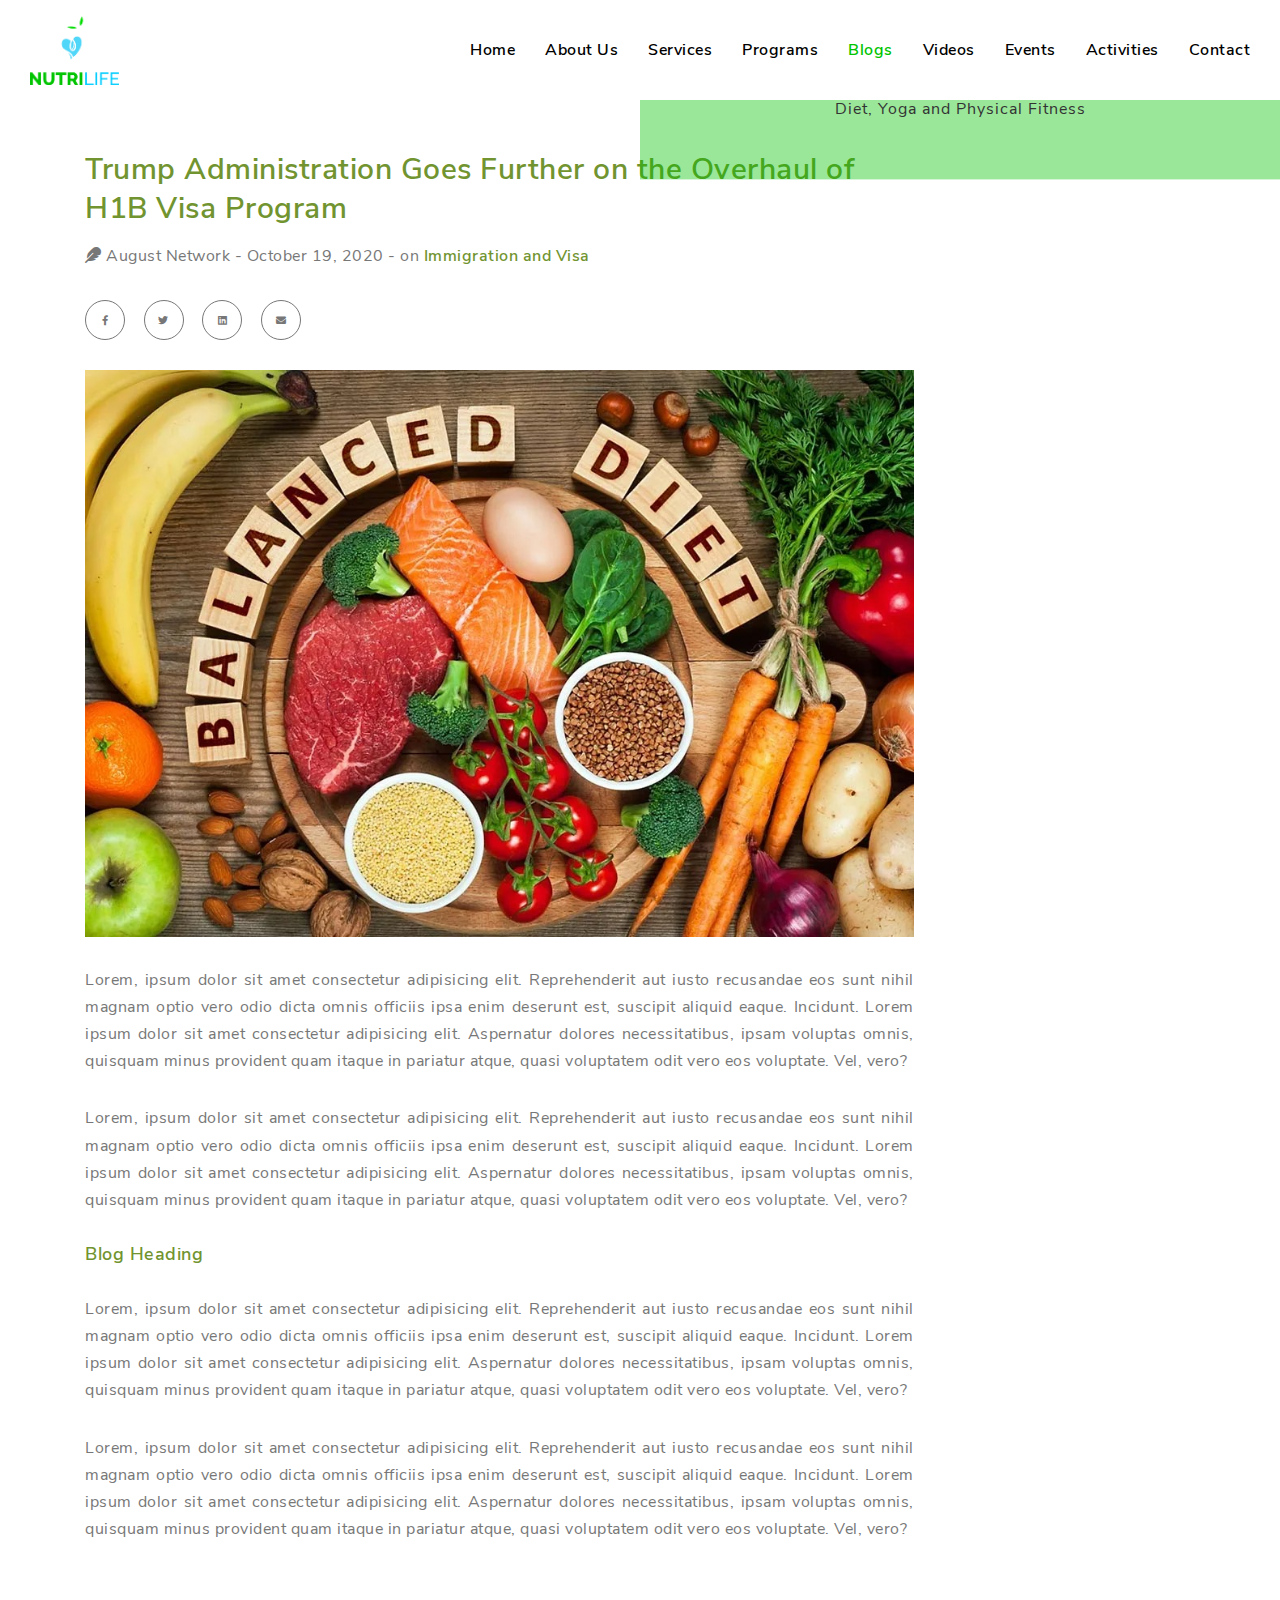
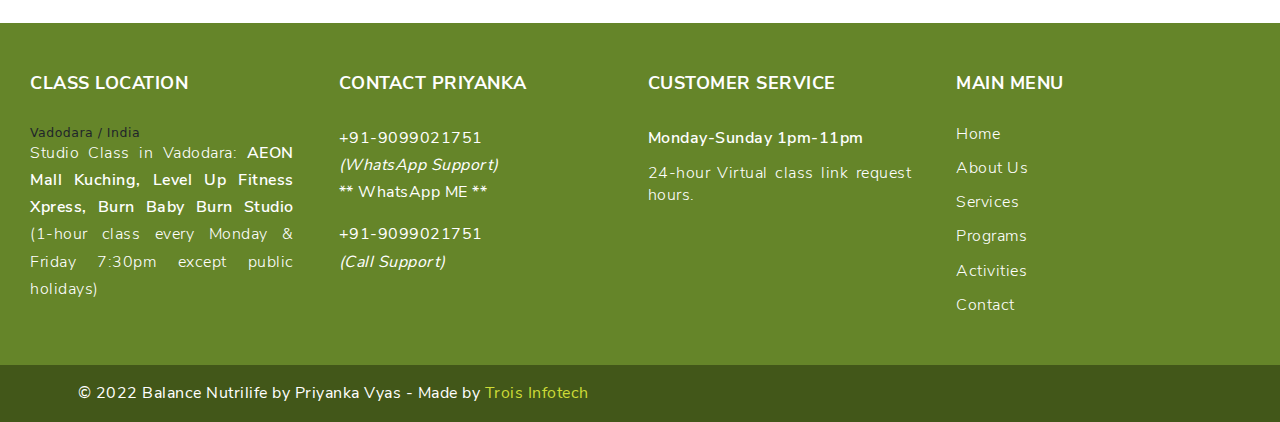
<file: blogs.html>
<!DOCTYPE html>
<html lang="en">
<head>
	<meta charset="utf-8" />
	<meta name="description" content="" />
	<meta name="viewport" content="width=device-width, initial-scale=1.0, maximum-scale=1.0, user-scalable=no" />
	<meta name="author" content="" />
	<title>Our Blogs :: Balance NutriLife</title>
	<!-- Favicon Icon -->
	<link rel="icon" href="images/favicon.ico" type="image/x-icon" />
	<link rel="shortcut icon" href="images/favicon.ico" type="image/x-icon" />
	<!-- Font Awesome-6 Icon -->
	<link rel="stylesheet" href="css/all.min.css" type="text/css" />
	<!-- Bootstrap-5 Minified CSS -->
	<link rel="stylesheet" href="css/bootstrap.min.css" type="text/css" />
	<!-- Style CSS -->
	<link rel="stylesheet" href="css/style.css" type="text/css" />
	<!-- Media CSS -->
	<link rel="stylesheet" href="css/media.css" type="text/css" />
</head>
<body>
	<!-- Window Loader Section Starts -->
  <div id="overlay">
    <div id="progstat"></div>
    <div class="window-loader-icon">
			<img src="images/logo-white.png" class="img-fluid" alt="" />
		</div>
    <div id="progress"></div>
  </div>
  <!-- Window Loader Section Ends -->
	<!-- Desktop Logo and Menu Section Starts -->
	<div class="container-fluid bg-logo-menu-desktop">
		<div class="row">
			<div class="container">
				<div class="row align-items-center">
					<div class="col-sm-3 col-md-3 col-lg-3 col-xl-3 col-xxl-3">
						<div class="header-logo-desktop">
							<a href="index.html">
								<img src="images/logo-white.png" class="img-fluid img-logo-header-desktop" alt="" />
							</a>
						</div>
					</div>
					<div class="col-sm-9 col-md-9 col-lg-9 col-xl-9 col-xxl-9">
						<ul class="menu-listing-desktop d-flex justify-content-end">
							<li><a href="index.html">Home</a></li>
							<li><a href="about.html">About Us</a></li>
							<li><a href="services.html">Services</a></li>
							<li><a href="programs.html">Programs</a></li>
							<li class="active"><a href="blogs.html">Blogs</a></li>
							<li><a href="videos.html">Videos</a></li>
							<li><a href="events.html">Events</a></li>
							<li><a href="activities.html">Activities</a></li>
							<li><a href="contact.html">Contact</a></li>
						</ul>
					</div>
				</div>
			</div>
		</div>
	</div>
	<!-- Desktop Logo and Menu Section Ends -->
	<!-- Banner Section Starts -->
	<div class="container-fluid bg-banner-home">
		<div class="box-banner-info-home">
			<div class="box-banner-desc-home text-center">
				<h1>Our Blogs</h1>
				<h5>Diet, Yoga and Physical Fitness</h5>
			</div>
		</div>
		<div class="banner-scroll-down-arrow-home">
			<a href="#aboutHome">
				<i class="fa-solid fa-chevron-down"></i>
			</a>
		</div>
	</div>
	<!-- Banner Section Ends -->
  <!-- Blog Information Section Starts -->
  <div class="container bg-blog-info-bip">
    <div class="row">
      <div class="col-sm-9 col-md-9 col-lg-9 col-xl-9 col-xxl-9">
        <div class="blog-info-bip">
          <h2>Trump Administration Goes Further on the Overhaul of H1B Visa Program</h2>
          <p><i class="fa-solid fa-feather" aria-hidden="true"></i> August Network - October 19, 2020 - on <span>Immigration and Visa</span></p>
          <ul class="blog-social-listing-bp">
            <li><a href=""><i class="fa-brands fa-facebook-f" aria-hidden="true"></i></a></li>
            <li><a href=""><i class="fa-brands fa-twitter" aria-hidden="true"></i></a></li>
            <li><a href=""><i class="fa-brands fa-linkedin" aria-hidden="true"></i></a></li>
            <li><a href=""><i class="fa-solid fa-envelope" aria-hidden="true"></i></a></li>
          </ul>
          <img src="images/blog-1.jpeg" class="img-fluid" alt="" />
          <div class="blog-details-info-bp">
            <p>Lorem, ipsum dolor sit amet consectetur adipisicing elit. Reprehenderit aut iusto recusandae eos sunt nihil magnam optio vero odio dicta omnis officiis ipsa enim deserunt est, suscipit aliquid eaque. Incidunt. Lorem ipsum dolor sit amet consectetur adipisicing elit. Aspernatur dolores necessitatibus, ipsam voluptas omnis, quisquam minus provident quam itaque in pariatur atque, quasi voluptatem odit vero eos voluptate. Vel, vero?</p>
            <p>Lorem, ipsum dolor sit amet consectetur adipisicing elit. Reprehenderit aut iusto recusandae eos sunt nihil magnam optio vero odio dicta omnis officiis ipsa enim deserunt est, suscipit aliquid eaque. Incidunt. Lorem ipsum dolor sit amet consectetur adipisicing elit. Aspernatur dolores necessitatibus, ipsam voluptas omnis, quisquam minus provident quam itaque in pariatur atque, quasi voluptatem odit vero eos voluptate. Vel, vero?</p>
            <h4>Blog Heading</h4>
            <p>Lorem, ipsum dolor sit amet consectetur adipisicing elit. Reprehenderit aut iusto recusandae eos sunt nihil magnam optio vero odio dicta omnis officiis ipsa enim deserunt est, suscipit aliquid eaque. Incidunt. Lorem ipsum dolor sit amet consectetur adipisicing elit. Aspernatur dolores necessitatibus, ipsam voluptas omnis, quisquam minus provident quam itaque in pariatur atque, quasi voluptatem odit vero eos voluptate. Vel, vero?</p>
            <p>Lorem, ipsum dolor sit amet consectetur adipisicing elit. Reprehenderit aut iusto recusandae eos sunt nihil magnam optio vero odio dicta omnis officiis ipsa enim deserunt est, suscipit aliquid eaque. Incidunt. Lorem ipsum dolor sit amet consectetur adipisicing elit. Aspernatur dolores necessitatibus, ipsam voluptas omnis, quisquam minus provident quam itaque in pariatur atque, quasi voluptatem odit vero eos voluptate. Vel, vero?</p>
          </div>
        </div>
      </div>
      <div class="col-sm-3 col-md-3 col-lg-3 col-xl-3 col-xxl-3"></div>
    </div>
  </div>
  <!-- Blog Information Section Ends -->
	<!-- Footer Section Starts -->
	<div class="container-fluid bg-footer">
		<div class="row">
			<div class="container">
				<div class="row">
					<div class="col-sm-6 col-md-6 col-lg-6 col-xl-3 col-xxl-3">
						<div class="footer-heading">
							<h4>Class Location</h4>
						</div>
						<div class="footer-location-info">
							<h5>Vadodara / India</h5>
							<p>Studio Class in Vadodara:  <span>AEON Mall Kuching, Level Up Fitness Xpress, Burn Baby Burn Studio</span> (1-hour class every Monday & Friday 7:30pm except public holidays)</p>
						</div>
					</div>
					<div class="col-sm-6 col-md-6 col-lg-6 col-xl-3 col-xxl-3">
						<div class="footer-heading">
							<h4>Contact Priyanka</h4>
						</div>
						<div class="footer-contact-info">
							<p>
								<span>+91-9099021751</span>
								<span>(WhatsApp Support)</span>
								<span>** <a href="https://wa.link/ue978u">WhatsApp ME</a> **</span>
							</p>
							<p>
								<span>+91-9099021751</span>
								<span>(Call Support)</span>
							</p>
						</div>
					</div>
					<div class="col-sm-6 col-md-6 col-lg-6 col-xl-3 col-xxl-3">
						<div class="footer-heading">
							<h4>Customer Service</h4>
						</div>
						<div class="footer-customer-service-info">
							<p>Monday-Sunday 1pm-11pm</p>
							<p>24-hour Virtual class link request hours.</p>
						</div>
					</div>
					<div class="col-sm-6 col-md-6 col-lg-6 col-xl-3 col-xxl-3">
						<div class="footer-heading">
							<h4>Main Menu</h4>
						</div>
						<ul class="footer-menu-listing">
							<li class="active"><a href="index.html">Home</a></li>
							<li><a href="about.html">About Us</a></li>
							<li><a href="services.html">Services</a></li>
							<li><a href="programs.html">Programs</a></li>
							<li><a href="activities.html">Activities</a></li>
							<li><a href="contact.html">Contact</a></li>
						</ul>
					</div>
				</div>
			</div>
		</div>
	</div>
	<!-- Footer Section Ends -->
	<!-- Copyright Section Starts -->
	<div class="container-fluid bg-copyright">
		<div class="container">
			<div class="row">
				<div class="col-12">
					<p class="copyright-info">© 2022 Balance Nutrilife by Priyanka Vyas - Made by <a href="https://troisinfotech.com/" target="_blank">Trois Infotech</a></p>
				</div>
			</div>
		</div>
	</div>
	<!-- Copyright Section Ends -->
	<!-- jQuery Library -->
	<script src="js/jquery-3.6.0.min.js"></script>
	<!-- Main JS -->
	<script src="js/main.js"></script>
</body>
</html>
</file>
<file: css/style.css>
/*------- Font Family Starts -------*/

@font-face { font-family: "NunitoSans-Light"; src: url("../fonts/NunitoSans-Light.ttf"); }
@font-face { font-family: "NunitoSans-Regular"; src: url("../fonts/NunitoSans-Regular.ttf"); }
@font-face { font-family: "NunitoSans-SemiBold"; src: url("../fonts/NunitoSans-SemiBold.ttf"); }
@font-face { font-family: "NunitoSans-Bold"; src: url("../fonts/NunitoSans-Bold.ttf"); }

/*------- Font Family Ends -------*/

/*------- Reset CSS Starts -------*/

html { font-size: 10px; letter-spacing: 0.5px; -webkit-touch-callout: none; -webkit-user-select: none; -khtml-user-select: none; -moz-user-select: none; -ms-user-select: none; user-select: none; }
ul,
h1,
h2,
h3,
h4,
h5,
h6,
p,
figure,
address { margin: 0; padding: 0; }
li { list-style: none; }
a,
a:hover,
a:focus { outline: 0; text-decoration: none; -webkit-transition: 0.5s ease; -moz-transition: 0.5s ease; -ms-transition: 0.5s ease; -o-transition: 0.5s ease; transition: 0.5s ease; }

/*------- Reset CSS Ends -------*/

/*------- Common CSS Starts -------*/

.container-fluid { padding: 50px 30px; }
.section-heading > h2 { color: #00c400; font: 3rem/1.2 "NunitoSans-SemiBold"; margin-bottom: 30px; }
.section-heading > h2 > span { color: #00bcd4; }
p { color: #777777; font: 1.6rem/1.7 "NunitoSans-Regular"; text-align: justify; }
.read-more > a { background: -webkit-linear-gradient(to bottom right, #00c400, #00bcd4); background: -moz-linear-gradient(to bottom right, #00c400, #00bcd4); background: -ms-linear-gradient(to bottom right, #00c400, #00bcd4); background: -o-linear-gradient(to bottom right, #00c400, #00bcd4); background: linear-gradient(to bottom right, #00c400, #00bcd4); -webkit-border-radius: 24px; -moz-border-radius: 24px; -ms-border-radius: 24px; -o-border-radius: 24px; border-radius: 24px; color: #ffffff; display: inline-block; font: 1.6rem/1.2 "NunitoSans-Semibold"; padding: 10px 25px; text-align: center; text-transform: uppercase; }
.read-more > a:hover { background: -webkit-linear-gradient(to top left, #00c400, #00bcd4); background: -moz-linear-gradient(to top left, #00c400, #00bcd4); background: -ms-linear-gradient(to top left, #00c400, #00bcd4); background: -o-linear-gradient(to top left, #00c400, #00bcd4); background: linear-gradient(to top left, #00c400, #00bcd4); color: #ffffff; }
.width-auto { width: auto; }

/*------- Common CSS Ends -------*/

/*------- Window Loader Section Starts -------*/

.window-loader-icon { left: 50%; position: absolute; top: 25%; -webkit-transform: translate(-50%,-50%); -moz-transform: translate(-50%,-50%); -ms-transform: translate(-50%,-50%); -o-transform: translate(-50%,-50%); transform: translate(-50%,-50%); }
.window-loader-icon > img { display: block; width: 10vw; }
#overlay { background-color: #000000; bottom: 0; left: 0; position: fixed; right: 0; top: 0; -webkit-transition: 1s 0.4s; -moz-transition: 1s 0.4s; -ms-transition: 1s 0.4s; -o-transition: 1s 0.4s; transition: 1s 0.4s; z-index: 14; }
#progress { background-color: #fff; height: 1px; position: absolute; top: 50%; width: 0; }
#progstat { color: #ffffff; font: 2vw/1.2 "NunitoSans-Bold"; left: 50%; letter-spacing: 4px; position: absolute; text-align: center; text-transform: uppercase; top: 75%; -webkit-transform: translate(-50%,-50%); -moz-transform: translate(-50%,-50%); -ms-transform: translate(-50%,-50%); -o-transform: translate(-50%,-50%); transform: translate(-50%,-50%); width: 100%; }

/*------- Window Loader Section Ends -------*/

/*------- Whatsapp Icon Section Starts -------*/

.fixed-whatsapp-icon { bottom: 30px; left: 30px; position: fixed; z-index: 13; }
.fixed-whatsapp-icon > a { -webkit-align-items: center; align-items: center; background-color: #00bcd4; -webkit-border-radius: 50%; -moz-border-radius: 50%; -ms-border-radius: 50%; -o-border-radius: 50%; border-radius: 50%; color: #ffffff; display: -webkit-flex; display: -moz-flex; display: -ms-flex; display: -o-flex; display: flex; font-size: 2.4rem; height: 60px; justify-content: center; width: 60px; }

/*------- Whatsapp Icon Section Ends -------*/

/*------- Home Page Starts -------*/

	/*------- Desktop Logo and Menu Section Starts -------*/

.bg-logo-menu-desktop { background-color: #ffffff; left: 0; padding: 0 30px; position: fixed; top: 0; -webkit-transition: 0.5s ease; -moz-transition: 0.5s ease; -ms-transition: 0.5s ease; -o-transition: 0.5s ease; transition: 0.5s ease; width: 100%; z-index: 11; }
.bg-logo-menu-desktop.active { background-color: #ffffff; }
.header-logo-desktop > a { display: inline-block; }
.header-logo-desktop > a > img { height: 70px; }
.menu-listing-desktop > li { display: inline-block; margin-right: 30px; position: relative; }
.menu-listing-desktop > li:last-child { margin-right: 0; }
.menu-listing-desktop > li > a { color: #000000; display: block; font: 1.6rem/1 "NunitoSans-Semibold"; padding: 42px 0; }
.menu-listing-desktop > li.active > a,
.menu-listing-desktop > li > a:hover { color: #00c400; }
.sub-menu-listing-desktop { background-color: #ffffff; border: 1px solid #cccccc; left: 0; opacity: 0; position: absolute; top: 110%; -webkit-transition: 0.5s linear; -moz-transition: 0.5s linear; -ms-transition: 0.5s linear; -o-transition: 0.5s linear; transition: 0.5s linear; visibility: hidden; width: 250px; z-index: 10; }
.menu-listing-desktop > li:hover > a + .sub-menu-listing-desktop { opacity: 1; top: 100%; -webkit-transition: 0.5s linear; -moz-transition: 0.5s linear; -ms-transition: 0.5s linear; -o-transition: 0.5s linear; transition: 0.5s linear; visibility: visible; }
.sub-menu-listing-desktop > li { display: block; text-align: left; }
.sub-menu-listing-desktop > li > a,
.sub-sub-menu-listing-desktop > li > a { border-bottom: 1px solid rgb(0 0 0 / 20%); color: #000000; display: block; font: 1.6rem/1 "NunitoSans-Semibold"; padding: 10px 20px; }
.sub-menu-listing-desktop > li:last-child > a { border-bottom: 0; }
.sub-menu-listing-desktop > li > a:hover,
.sub-sub-menu-listing-desktop > li > a:hover { background-color: #eeeeee; }
.sub-sub-menu-listing-desktop { background-color: #ffffff; border: 1px solid #cccccc; left: 248px; opacity: 0; position: absolute; top: 110%; -webkit-transition: 0.5s linear; -moz-transition: 0.5s linear; -ms-transition: 0.5s linear; -o-transition: 0.5s linear; transition: 0.5s linear; visibility: hidden; width: 270px; z-index: 10; }
.sub-menu-listing-desktop > li:hover > a + .sub-sub-menu-listing-desktop { opacity: 1; top: 73px; -webkit-transition: 0.5s linear; -moz-transition: 0.5s linear; -ms-transition: 0.5s linear; -o-transition: 0.5s linear; transition: 0.5s linear; visibility: visible; }

	/*------- Desktop Logo and Menu Section Ends -------*/

	/*------- Banner Section Starts -------*/

.bg-banner-home { margin-top: 100px; padding: 0; position: relative; z-index: 10; }
.box-banner-info-home { position: absolute; right: 0; top: 50%; -webkit-transform: translateY(-50%); -moz-transform: translateY(-50%); -ms-transform: translateY(-50%); -o-transform: translateY(-50%); transform: translateY(-50%); width: 50%; z-index: 10; }
.box-banner-desc-home { background-color: rgb(2 196 2 / 40%); padding: 50px; text-align: center; }
.box-banner-desc-home > h2 { color: #000000; font: 3rem/1.2 "NunitoSans-Semibold"; margin-bottom: 15px; }
.box-banner-desc-home > h5,
.box-banner-desc-home > p { color: #333333; font: 1.6rem/1.2 "NunitoSans-Regular"; letter-spacing: 1px; margin-bottom: 10px; }
.box-banner-1-desc-home > h5,
.box-banner-2-desc-home > p:last-of-type,
.box-banner-3-desc-home > h5 { margin-bottom: 20px; }
.box-banner-3-desc-home > h5 { line-height: 1.4; }
.box-banner-desc-home > p { text-align: center; }
.banner-listing-home > li { display: inline-block; margin-right: 15px; }
.banner-listing-home > li:last-child { margin-right: 0; }
.banner-listing-home > li:first-child > a { background-color: #4caf50; border: 2px solid #4caf50; -webkit-border-radius: 24px; -moz-border-radius: 24px; -ms-border-radius: 24px; -o-border-radius: 24px; border-radius: 24px; color: #ffffff; display: inline-block; font: 1.6rem/1.2 "NunitoSans-Regular"; letter-spacing: 0.5px; padding: 10px 25px; text-align: center; text-transform: uppercase; }
.banner-listing-home > li:last-child > a { background-color: #00ccff; border: 2px solid #00ccff; -webkit-border-radius: 24px; -moz-border-radius: 24px; -ms-border-radius: 24px; -o-border-radius: 24px; border-radius: 24px; color: #ffffff; display: inline-block; font: 1.6rem/1.2 "NunitoSans-Regular"; letter-spacing: 0.5px; padding: 10px 25px; text-align: center; text-transform: uppercase; }
.banner-listing-home > li > a:hover { background-color: #ffffff; border: 2px solid #ffffff; color: #000000; }
.banner-scroll-down-arrow-home { -webkit-animation: bannerScrollDownArrow 2s infinite; animation: bannerScrollDownArrow 2s infinite; bottom: 0; left: 50%; position: absolute; -webkit-transform: translateX(-50%); -moz-transform: translateX(-50%); -ms-transform: translateX(-50%); -o-transform: translateX(-50%); transform: translateX(-50%); z-index: 10; }
.banner-scroll-down-arrow-home > a { background-color: transparent; color: #ffffff; display: block; font-size: 2.4rem; height: 70px; line-height: 70px; text-align: center; width: 70px; }
@-webkit-keyframes bannerScrollDownArrow {
	0% { bottom: 30px; opacity: 1; }
	100% { bottom: 0; opacity: 0; }
}
@-moz-keyframes bannerScrollDownArrow {
	0% { bottom: 30px; opacity: 1; }
	100% { bottom: 0; opacity: 0; }
}
@-ms-keyframes bannerScrollDownArrow {
	0% { bottom: 30px; opacity: 1; }
	100% { bottom: 0; opacity: 0; }
}
@-o-keyframes bannerScrollDownArrow {
	0% { bottom: 30px; opacity: 1; }
	100% { bottom: 0; opacity: 0; }
}
@keyframes bannerScrollDownArrow {
	0% { bottom: 30px; opacity: 1; }
	100% { bottom: 0; opacity: 0; }
}
.box-slider-home { position: relative; }
.banner-slick-slider-home .slick-prev,
.banner-slick-slider-home .slick-next { background-color: #ffffff; height: 50px; width: 50px; z-index: 11; }
.banner-slick-slider-home .slick-prev { left: 0; }
.banner-slick-slider-home .slick-next { right: 0; }
.banner-slick-slider-home .slick-prev::before,
.banner-slick-slider-home .slick-next::before {
	color: #272727;
	content: "\f053";
	font-family: "Font Awesome 6 Free";
	font-weight: 900;
}
.banner-slick-slider-home .slick-next::before {
	content: "\f054";
}
.banner-slick-slider-home.slick-initialized .slick-slide { margin-bottom: -5px; }
.banner-slick-slider-home .slick-slide img { height: calc(100vh - 99px); object-fit: cover; width: 100%; }

	/*------- Banner Section Ends -------*/

	/*------- About Info Section Starts -------*/

.bg-about-info-home { padding: 50px 15px; }
.about-heading-home > h2 { color: #719430; font: 3rem/1.3 "NunitoSans-Semibold"; margin-bottom: 30px; }
.person-profile-home > img { -webkit-border-radius: 50%; -moz-border-radius: 50%; -ms-border-radius: 50%; -o-border-radius: 50%; border-radius: 50%; height: 140px; object-fit: cover; width: 140px; }

	/*------- About Info Section Ends -------*/

	/*------- About Us Section Starts -------*/

.bg-about-home { padding: 15px 0 0 0; position: relative; }
.bg-about-home > span:first-child,
.bg-about-home > span:nth-child(2),
.bg-about-home > span:nth-child(3),
.bg-about-home > span:nth-child(4) {
	background-color: #719430;
	height: 15px;
	left: 0;
	position: absolute;
	top: 0;
	width: 25%;
	z-index: 11;
}
.bg-about-home > span:nth-child(2) { background-color: #92bb46; left: 25%; }
.bg-about-home > span:nth-child(3) { background-color: #acd464; left: 50%; }
.bg-about-home > span:nth-child(4) { background-color: #e1fbb2; left: 75%; }
.bg-about-home > .row { margin: 0; }
.bg-about-home > .row > [class*="col-"] { padding: 0; }
.about-info-home { padding: 70px; }
.about-info-home > h4 { color: #719430; font: 1.8rem/1.8 "NunitoSans-Regular"; margin-bottom: 15px; }
.about-info-home > h5 { color: #000000; font: 1.6rem/1.3 "NunitoSans-Semibold"; margin-bottom: 30px; text-shadow: 2px 2px 1px #000000; }
.about-us-listing-home { margin-bottom: 50px; padding-left: 20px; }
.about-us-listing-home > li { color: #000000; font: 1.6rem/1.4 "NunitoSans-Regular"; list-style-type: decimal; margin-bottom: 10px; }
.about-image-home > img { width: 100%; }

	/*------- About Us Section Ends -------*/

	/*------- Gallery Section Starts -------*/

.bg-gallery-home { background-color: #719430; padding: 0; }
.bg-gallery-home > .row { margin: 0; }
.gallery-heding-home > h2 { background-color: #92bb46; color: #ffffff; font: 3rem/1.2 "NunitoSans-Regular"; padding: 50px 100px; text-align: center; }
.bg-gallery-display-home { background-color: #92bb46; padding: 20px; }
.gallery-image-info-home { position: relative; z-index: 10; }
.gallery-image-home { overflow: hidden; position: relative; z-index: 10; }
.gallery-image-home::after {
	background-color: #000000;
	content: "";
	height: 100%;
	left: 0;
	opacity: 0.4;
	position: absolute;
	top: 0;
	width: 100%;
	z-index: 1;
}
.gallery-image-home > img { -webkit-transition: 0.5s ease; -moz-transition: 0.5s ease; -ms-transition: 0.5s ease; -o-transition: 0.5s ease; transition: 0.5s ease; }
.gallery-image-home:hover > img { -webkit-transform: scale(1.2); -moz-transform: scale(1.2); -ms-transform: scale(1.2); -o-transform: scale(1.2); transform: scale(1.2); }
.gallery-info-home { left: 50%; position: absolute; text-align: center; top: 50%; -webkit-transform: translate(-50%,-50%); -moz-transform: translate(-50%,-50%); -ms-transform: translate(-50%,-50%); -o-transform: translate(-50%,-50%); transform: translate(-50%,-50%); width: 100%; z-index: 10; }
.gallery-info-home > h3 { color: #ffffff; font: 2.4rem/1.2 "NunitoSans-Semibold"; }

	/*------- Gallery Section Ends -------*/

	/*------- Services Section Starts -------*/

.bg-services-home { background: url("../images/bg-services.jpg") no-repeat bottom right/auto; }
.services-icon-home { border: 1px solid #e1e1e1; -webkit-border-radius: 50%; -moz-border-radius: 50%; -ms-border-radius: 50%; -o-border-radius: 50%; border-radius: 50%; height: 70px; text-align: center; width: 70px; }
.services-icon-home > i { color: #777777; font-size: 1.6rem; line-height: 70px; }
.services-info-home { margin-bottom: 30px; }
.services-info-home > h3 { color: #000000; font: 2.4rem/1.2 "NunitoSans-SemiBold"; margin-bottom: 15px; }

	/*------- Services Section Ends -------*/

	/*------- Program Section Starts -------*/

.bg-program-home { background-color: #f7f7f7; padding: 0; }
.bg-program-home > .row { margin: 0; }
.bg-program-home > .row > [class*="col"] { padding: 0; }
.box-program-info-home { padding: 50px 100px; }

	/*------- Program Section Ends -------*/

	/*------- Profile Section Starts -------*/

/* .bg-profile-home { background: url("../images/bg-profile.jpg") no-repeat fixed top/cover; position: relative; z-index: 10; }
.bg-profile-home::before {
	background-color: #000000;
	content: "";
	display: block;
	height: 100%;
	left: 0;
	opacity: 0.7;
	position: absolute;
	top: 0;
	width: 100%;
	z-index: -1;
}
.box-profile-info-home > img { margin: 0 auto 30px; }
.box-profile-info-home > h2 { color: #ffffff; font: 3rem/1.2 "NunitoSans-Regular"; margin-bottom: 30px; }
.box-profile-info-home > h2 > span { color: #92bb46; }
.box-profile-info-home > p { color: #ffffff; margin-bottom: 50px; } */

	/*------- Profile Section Ends -------*/

	/*------- Testimonial Slider Section Starts -------*/

.bg-testimonial-slider-home { background: url("../images/bg-testimonial.jpg") no-repeat top/cover; position: relative; z-index: 1; }
.bg-testimonial-slider-home::before {
	background-color: #000000b7;
	content: "";
	height: 100%;
	left: 0;
	position: absolute;
	top: 0;
	width: 100%;
	z-index: -1;
}
.testimonials-slick-slider-home .slick-slide { padding: 0 30px; }
.box-testimonial-desc-home > p {
	border-left: 1px solid #ffffff;
	border-top: 1px solid #ffffff;
	color: #ffffff;
	margin-bottom: 50px;
	padding: 30px;
	position: relative;
	text-align: left;
}
.box-testimonial-desc-home > p::after {
	background-color: #ffffff;
	bottom: 0;
	content: "";
	display: block;
	height: 1px;
	left: 0;
	position: absolute;
	width: 50%;
}
.box-testimonial-profile-info-home { position: relative; }
.box-testimonial-profile-info-home::before {
	background-color: #ffffff;
	content: "";
	display: block;
	height: 20px;
	left: 50%;
	position: absolute;
	top: -50px;
	width: 1px;
}
.box-testimonial-profile-info-home::after {
	background-color: #ffffff;
	content: "";
	display: block;
	height: 40px;
	left: 50%;
	position: absolute;
	top: -70px;
	-webkit-transform: skewX(-45deg);
	-moz-transform: skewX(-45deg);
	-ms-transform: skewX(-45deg);
	-o-transform: skewX(-45deg);
	transform: skewX(-45deg);
	transform-origin: 100% 100% 0;
	width: 2px;
}
.box-testimonial-profile-info-home > img {
	height: 70px;
	margin: 0 auto 15px;
}
.box-testimonial-profile-info-home > h4 { color: #ffffff; font: 2.4rem/1 "NunitoSans-SemiBold"; margin-bottom: 5px; }
.box-testimonial-profile-info-home > p { color: #f7f7f7; text-align: center; }

		/*------- Slick Slider Dots CSS Starts -------*/

.testimonials-slick-slider-home .slick-dots { bottom: -40px; }
.testimonials-slick-slider-home .slick-dots li { cursor: pointer; display: inline-block; height: auto; margin: 0 5px; padding: 0; position: relative; width: auto; }
.testimonials-slick-slider-home .slick-dots li button { background-color: #658529; height: 12px; line-height: 12px; margin: 0; opacity: 0.5; -webkit-transition: all 0.5s linear; -moz-transition: all 0.5s linear; -ms-transition: all 0.5s linear; -o-transition: all 0.5s linear; transition: all 0.5s linear; width: 12px; }
.testimonials-slick-slider-home .slick-dots li.slick-active button { opacity: 1; width: 27px; }
.testimonials-slick-slider-home .slick-dots li button::before { content: ""; }

		/*------- Slick Slider Dots CSS Ends -------*/

	/*------- Testimonial Slider Section Ends -------*/

	/*------- Footer Section Starts -------*/

.bg-footer { background-color: #658529; }
.footer-heading > h4 { color: #ffffff; font: 1.8rem/1.2 "NunitoSans-Bold"; margin-bottom: 30px; text-transform: uppercase; }
.footer-location-info > p { color: #ffffff; font-family: "NunitoSans-Light"; padding-right: 30px; }
.footer-location-info > p > span { font-family: "NunitoSans-Semibold"; }
.footer-contact-info > p { color: #ffffff; margin-bottom: 15px; }
.footer-contact-info > p > span:nth-child(2) { font-style: italic; }
.footer-contact-info > p > span { display: block; }
.footer-contact-info > p > span > a { color: #ffffff; }
.footer-contact-info > p > span > a:hover { color: #000000; }
.footer-customer-service-info > p { color: #ffffff; font-family: "NunitoSans-Semibold"; margin-bottom: 10px; }
.footer-customer-service-info > p:last-child { font-family: "NunitoSans-Light"; line-height: 1.4; padding-right: 30px; }
.footer-menu-listing > li { display: block; margin-bottom: 15px; }
.footer-menu-listing > li:last-child { margin-bottom: 0; }
.footer-menu-listing > li > a { color: #ffffff; font: 1.6rem/1.2 "NunitoSans-Light"; }
.footer-menu-listing > li > a:hover { color: #000000; }

	/*------- Footer Section Ends -------*/

	/*------- Copyright Section Starts -------*/

.bg-copyright { background-color: #425719; padding: 15px 30px; }
.copyright-info { color: #ffffff; }
.copyright-info > a { color: #cddc37; }
.footer-social-listing { text-align: right; }
.footer-social-listing > li { display: inline-block; margin-right: 15px; }
.footer-social-listing > li:last-child { margin-right: 0; }
.footer-social-listing > li > a { border: 1px solid #ffffff; -webkit-border-radius: 50%; -moz-border-radius: 50%; -ms-border-radius: 50%; -o-border-radius: 50%; border-radius: 50%; color: #ffffff; display: block; font-size: 1.4rem; height: 40px; line-height: 40px; text-align: center; width: 40px; }
.footer-social-listing > li > a:hover { background-color: #ffffff; color: #000000; }

	/*------- Copyright Section Ends -------*/

/*------- Home Page Ends -------*/

/*------- Blog Page Starts -------*/

	/*------- Blogs Information Section Starts -------*/

.bg-blog-info-bip { padding: 50px 15px; }
.blog-info-bip > h2 { color: #719430; font: 3rem/1.3 "NunitoSans-SemiBold"; margin-bottom: 15px; }
.blog-info-bip > p { margin-bottom: 30px; }
.blog-info-bip > p > span { color: #719430; font-family: "NunitoSans-Semibold"; }
.blog-social-listing-bp { margin-bottom: 30px; }
.blog-social-listing-bp > li { display: inline-block; margin-right: 15px; }
.blog-social-listing-bp > li:last-child { margin-right: 0; }
.blog-social-listing-bp > li > a { border: 1px solid #777777; -webkit-border-radius: 50%; -moz-border-radius: 50%; -ms-border-radius: 50%; -o-border-radius: 50%; border-radius: 50%; color: #777777; display: block; height: 40px; line-height: 40px; text-align: center; width: 40px; }
.blog-social-listing-bp > li > a:hover { background-color: #777777; color: #ffffff; }
.blog-info-bip > img { margin-bottom: 30px; width: 100%; }
.blog-details-info-bp > h4 { color: #719430; font: 1.8rem/1.2 "NunitoSans-Semibold"; margin-bottom: 30px; }
.blog-details-info-bp > p { margin-bottom: 30px; }

	/*------- Blogs Information Section Ends -------*/

/*------- Blog Page Ends -------*/
</file>
<file: css/media.css>
@media only screen and (min-width: 320px) and (max-width: 575px) {

/*------- Common CSS Starts -------*/

.container-fluid { padding: 30px 15px; }

/*------- Common CSS Ends -------*/

/*------- Home Page Starts -------*/

  /*------- Desktop Logo and Menu Section Starts -------*/

.bg-logo-menu-desktop { display: none; }

  /*------- Desktop Logo and Menu Section Ends -------*/

  /*------- Banner Section Starts -------*/

.box-banner-info-home { width: 90%; }
.box-banner-desc-home > h1 { font-size: 3rem; }
.box-banner-desc-home > h5 { line-height: 1.4; }
.banner-listing-home > li { display: block; margin: 0 0 10px 0; }
.banner-listing-home > li > a { width: 240px; }
.banner-scroll-down-arrow-home > a { font-size: 1.8rem; }

  /*------- Banner Section Ends -------*/

  /*------- About Us Section Starts -------*/

.about-info-home { padding: 0; }
.about-info-home > h2 { font-size: 2.4rem; margin-bottom: 15px; }
.about-info-home > p { margin-bottom: 15px; }
.about-image-home::before { background-color: #f4f4f4; }
.abot-image-info-home { padding: 20px; position: static; -webkit-transform: none; -moz-transform: none; -ms-transform: none; -o-transform: none; transform: none; }
.about-image-home > img { margin-bottom: 15px; }
.abot-image-info-home > h2 { color: #719430; font-size: 2.4rem; text-shadow: 1px 1px 1px #000000; }
.abot-image-info-home > h5,
.about-us-listing-home > li { color: #719430; text-shadow: none; }
.abot-image-info-home > h5 { font-size: 1.2rem; }
.about-us-listing-home > li { font-size: 1rem; }
.read-more-about-home > a { background-color: transparent; border: 2px solid #719430; color: #719430; }
.read-more-about-home > a:hover { background-color: #719430; color: #ffffff; }

  /*------- About Us Section Ends -------*/

	/*------- Gallery Section Starts -------*/

.bg-gallery-home { padding: 30px 15px 0; }
.gallery-heding-home > h2 { font-size: 2.4rem; padding: 30px; }
.bg-gallery-display-home { padding: 20px 20px 0; }
.gallery-image-info-home { margin-bottom: 30px; }
.gallery-info-home > h4 { font-size: 1.4rem; }

  /*------- Gallery Section Ends -------*/

	/*------- Services Section Starts -------*/

.bg-services-home { padding: 30px 15px 0; }
.services-icon-home { height: 50px; width: 50px; }
.services-icon-home > i { font-size: 1.2rem; line-height: 50px; }
.services-info-home > h4 { font-size: 1.4rem; }

  /*------- Services Section Ends -------*/

	/*------- Program Section Starts -------*/

.box-program-info-home { padding: 30px 0 0; text-align: center; }
.box-program-info-home > h2 { font-size: 2.4rem; }

  /*------- Program Section Ends -------*/

	/*------- Profile Section Starts -------*/

/* .box-profile-info-home > h2 { font-size: 2.4rem; } */

  /*------- Profile Section Ends -------*/

	/*------- Footer Section Starts -------*/

.footer-heading > h4 { font-size: 1.4rem; margin-bottom: 15px; }
.footer-location-info > h5 { font-size: 1.2rem; }
.footer-location-info > p,
.footer-customer-service-info > p:last-child { margin-bottom: 15px; padding-right: 0; }

  /*------- Footer Section Ends -------*/

	/*------- Copyright Section Starts -------*/

.bg-copyright { padding: 15px; }
.copyright-info { text-align: center; }

  /*------- Copyright Section Ends -------*/

/*------- Home Page Ends -------*/

}

@media only screen and (min-width: 576px) and (max-width: 767px) {

/*------- Common CSS Starts -------*/

.container-fluid { padding: 30px 15px; }

/*------- Common CSS Ends -------*/

/*------- Home Page Starts -------*/

  /*------- Desktop Logo and Menu Section Starts -------*/

.bg-logo-menu-desktop { display: none; }

  /*------- Desktop Logo and Menu Section Ends -------*/

  /*------- Banner Section Starts -------*/

.box-banner-info-home { width: 85%; }
.box-banner-desc-home > h1 { font-size: 3rem; }
.box-banner-desc-home > h5 { font-size: 1.2rem; line-height: 1.4; }
.banner-listing-home > li > a { width: 220px; }
.banner-scroll-down-arrow-home > a { font-size: 1.8rem; }

  /*------- Banner Section Ends -------*/

  /*------- About Us Section Starts -------*/

.about-info-home { padding: 0; }
.about-info-home > h2 { font-size: 2.4rem; margin-bottom: 15px; }
.about-info-home > p { margin-bottom: 15px; }
.about-image-home::before { background-color: #f4f4f4; }
.abot-image-info-home { padding: 20px; position: static; -webkit-transform: none; -moz-transform: none; -ms-transform: none; -o-transform: none; transform: none; }
.about-image-home > img { margin-bottom: 15px; }
.abot-image-info-home > h2 { color: #719430; font-size: 2.4rem; text-shadow: 1px 1px 1px #000000; }
.abot-image-info-home > h5,
.about-us-listing-home > li { color: #719430; text-shadow: none; }
.abot-image-info-home > h5 { font-size: 1.2rem; }
.about-us-listing-home > li { font-size: 1rem; }
.read-more-about-home > a { background-color: transparent; border: 2px solid #719430; color: #719430; }
.read-more-about-home > a:hover { background-color: #719430; color: #ffffff; }

  /*------- About Us Section Ends -------*/

	/*------- Gallery Section Starts -------*/

.bg-gallery-home { padding: 30px 15px 0; }
.gallery-heding-home > h2 { font-size: 2.4rem; padding: 30px; }
.bg-gallery-display-home { padding: 20px 20px 0; }
.gallery-image-info-home { margin-bottom: 30px; }
.gallery-info-home > h4 { font-size: 1.6rem; }

  /*------- Gallery Section Ends -------*/

	/*------- Services Section Starts -------*/

.bg-services-home { padding: 30px 15px 0; }
.services-icon-home { height: 60px; width: 60px; }
.services-icon-home > i { font-size: 1.4rem; line-height: 60px; }
.services-info-home > h4 { font-size: 1.4rem; }

  /*------- Services Section Ends -------*/

	/*------- Program Section Starts -------*/

.box-program-info-home { padding: 30px 0 0; text-align: center; }
.box-program-info-home > h2 { font-size: 2.4rem; }

  /*------- Program Section Ends -------*/

	/*------- Profile Section Starts -------*/

/* .box-profile-info-home > h2 { font-size: 2.4rem; } */

  /*------- Profile Section Ends -------*/

	/*------- Footer Section Starts -------*/

.footer-heading > h4 { font-size: 1.6rem; margin-bottom: 15px; }
.footer-location-info > h5 { font-size: 1.2rem; }
.footer-location-info > p,
.footer-contact-info { margin-bottom: 30px; }

  /*------- Footer Section Ends -------*/

	/*------- Copyright Section Starts -------*/

.bg-copyright { padding: 15px; }
.copyright-info { text-align: center; }

  /*------- Copyright Section Ends -------*/

/*------- Home Page Ends -------*/  

}

@media only screen and (min-width: 768px) and (max-width: 991px) {

/*------- Common CSS Starts -------*/

.container-fluid { padding: 30px 15px; }

/*------- Common CSS Ends -------*/

/*------- Home Page Starts -------*/

  /*------- Desktop Logo and Menu Section Starts -------*/

.bg-logo-menu-desktop { display: none; }

  /*------- Desktop Logo and Menu Section Ends -------*/

  /*------- Banner Section Starts -------*/

.box-banner-info-home { width: 85%; }
.box-banner-desc-home > h1 { font-size: 3rem; }
.box-banner-desc-home > h5 { font-size: 1.2rem; line-height: 1.4; }
.banner-listing-home > li > a { width: 240px; }
.banner-scroll-down-arrow-home > a { font-size: 1.8rem; }

  /*------- Banner Section Ends -------*/

  /*------- About Us Section Starts -------*/

.about-info-home { padding: 0; }
.about-info-home > h2 { font-size: 2.4rem; margin-bottom: 15px; }
.about-info-home > p { margin-bottom: 15px; }
.about-image-home::before { background-color: #f4f4f4; }

  /*------- About Us Section Ends -------*/

  /*------- Gallery Section Starts -------*/

.bg-gallery-home { padding: 30px 15px 0; }
.gallery-heding-home > h2 { font-size: 2.4rem; padding: 30px; }
.bg-gallery-display-home { padding: 20px 20px 0; }
.gallery-image-info-home { margin-bottom: 20px; }
.gallery-info-home > h4 { font-size: 1.2rem; }

  /*------- Gallery Section Ends -------*/

  /*------- Services Section Starts -------*/

.bg-services-home { padding: 30px 15px 0; }
.services-icon-home { height: 60px; width: 60px; }
.services-icon-home > i { font-size: 1.4rem; line-height: 60px; }
.services-info-home > h4 { font-size: 1.4rem; }

  /*------- Services Section Ends -------*/

  /*------- Program Section Starts -------*/

.box-program-info-home { padding: 30px 0 0; text-align: center; }
.box-program-info-home > h2 { font-size: 2.4rem; }

  /*------- Program Section Ends -------*/

	/*------- Profile Section Starts -------*/

/* .box-profile-info-home > h2 { font-size: 2.4rem; } */

  /*------- Profile Section Ends -------*/

  /*------- Footer Section Starts -------*/

.footer-heading > h4 { font-size: 1.6rem; margin-bottom: 15px; }
.footer-location-info > h5 { font-size: 1.2rem; }
.footer-location-info > p,
.footer-contact-info { margin-bottom: 30px; }

  /*------- Footer Section Ends -------*/

	/*------- Copyright Section Starts -------*/

.bg-copyright { padding: 15px; }
.copyright-info { text-align: center; }

  /*------- Copyright Section Ends -------*/

/*------- Home Page Ends -------*/  

}

@media only screen and (min-width: 992px) and (max-width: 1199px) {

/*------- Common CSS Starts -------*/

.container-fluid { padding: 30px 15px; }

/*------- Common CSS Ends -------*/

/*------- Home Page Starts -------*/


/*------- Home Page Ends -------*/  

}
</file>
